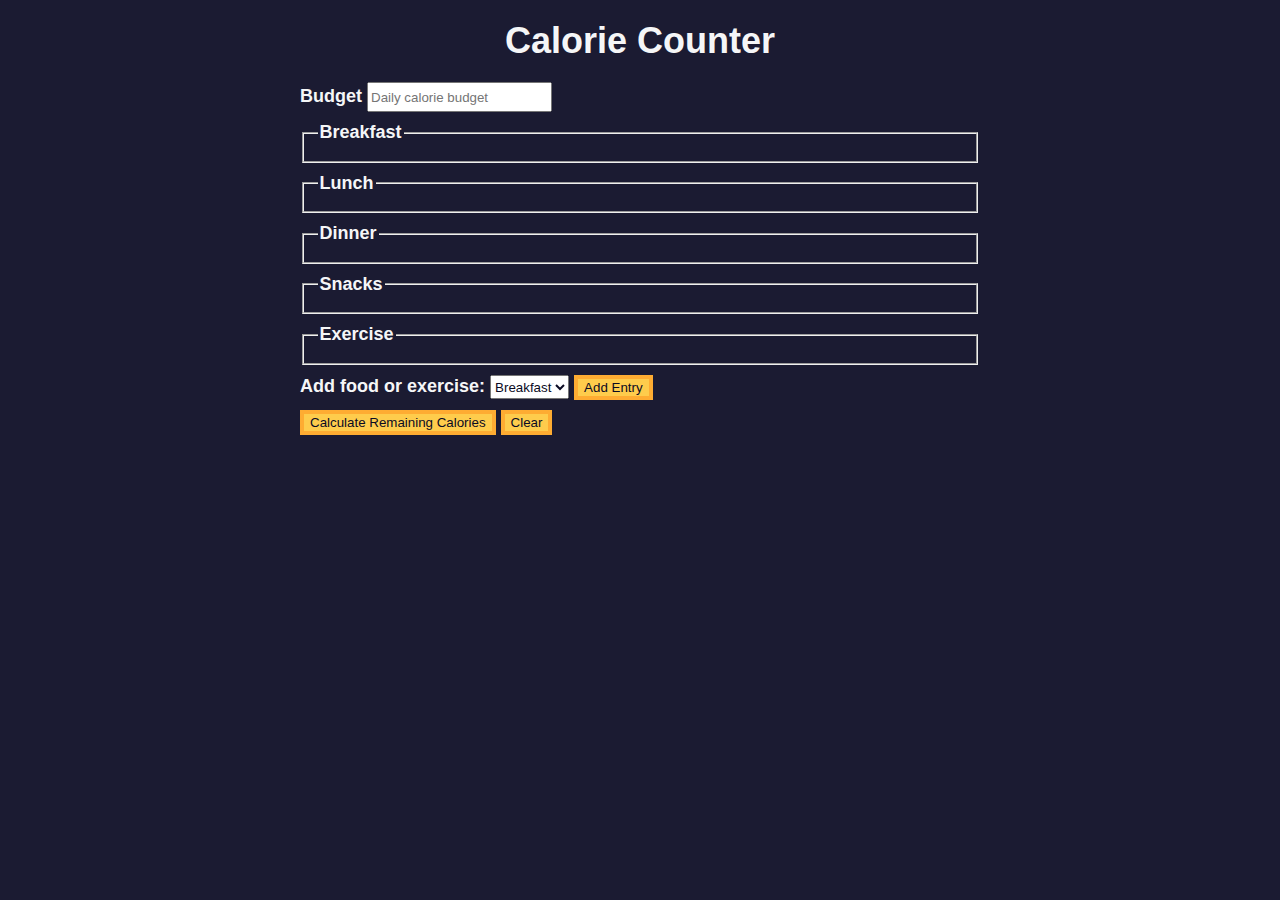
<file: Calorie Counter/index.html>
<!DOCTYPE html>
<html lang="en">

<head>
    <meta charset="UTF-8">
    <meta name="viewport" content="width=device-width, initial-scale=1.0" />
    <link rel="stylesheet" href="css/styles.css" />
    <title>Calorie Counter</title>
</head>

<body>
    <main>
        <h1>Calorie Counter</h1>
        <div class="container">
            <form id="calorie-counter">
                <label for="budget">Budget</label>
                <input type="number" min="0" id="budget" placeholder="Daily calorie budget" required />
                <fieldset id="breakfast">
                    <legend>Breakfast</legend>
                    <div class="input-container">
                    </div>
                </fieldset>
                <fieldset id="lunch">
                    <legend>Lunch</legend>
                    <div class="input-container">
                    </div>
                </fieldset>
                <fieldset id="dinner">
                    <legend>Dinner</legend>
                    <div class="input-container">
                    </div>
                </fieldset>
                <fieldset id="snacks">
                    <legend>Snacks </legend>
                    <div class="input-container">
                    </div>
                </fieldset>
                <fieldset id="exercise">
                    <legend>Exercise</legend>
                    <div class="input-container">
                    </div>
                </fieldset>
                <div class="controls">
                    <span>
                        <label for="entry-dropdown">Add food or exercise:</label>
                        <select name="options" id="entry-dropdown">
                            <option value="breakfast" selected>Breakfast</option>
                            <option value="lunch">Lunch</option>
                            <option value="dinner">Dinner</option>
                            <option value="snacks">Snacks</option>
                            <option value="exercise">Exercise</option>
                        </select>
                        <button type="button" id="add-entry">Add Entry</button>
                    </span>
                </div>
                <div>
                    <button type="submit">Calculate Remaining Calories</button>
                    <button type="button" id="clear">Clear</button>
                </div>
            </form>
            <div id="output" class="output hide">

            </div>
        </div>
    </main>
    <script src="js/script.js"></script>
</body>
</html>
</file>
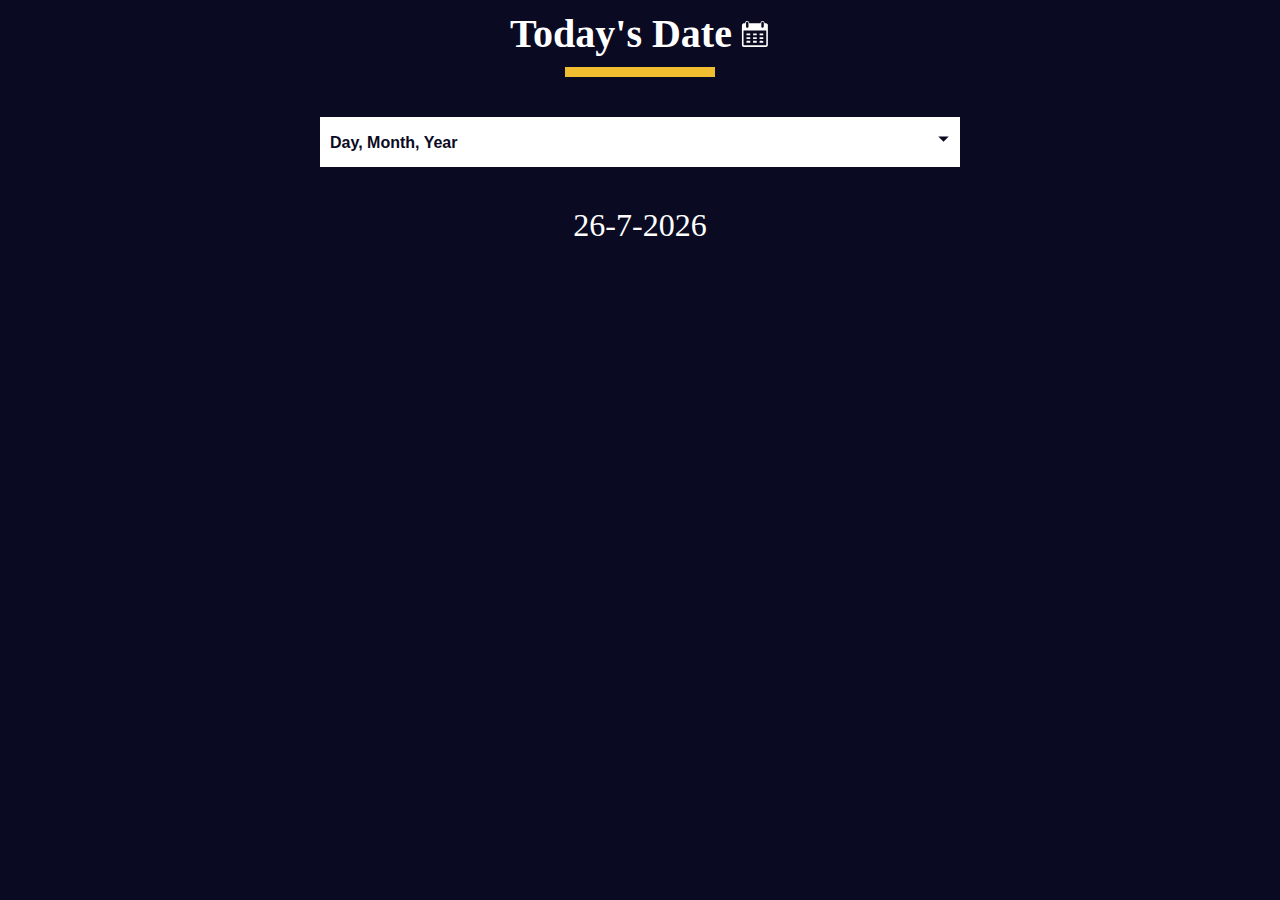
<file: Fecha/index.html>
<!DOCTYPE html>
<html lang="en">
  <head>
    <meta charset="UTF-8" />
    <meta http-equiv="X-UA-Compatible" content="IE=edge" />
    <meta name="viewport" content="width=device-width, initial-scale=1.0" />
    <title>Learn the Date Object by Building a Date Formatter</title>
    <link rel="stylesheet" href="./styles.css" />
  </head>
  <body>
    <main>
      <div class="title-container">
        <h1 class="title">Today's Date</h1>

        <svg
          class="date-svg"
          xmlns="http://www.w3.org/2000/svg"
          version="1.0"
          width="512.000000pt"
          height="512.000000pt"
          viewBox="0 0 512.000000 512.000000"
          preserveAspectRatio="xMidYMid meet"
        >
          <g
            transform="translate(0.000000,512.000000) scale(0.100000,-0.100000)"
            fill="#fff"
            stroke="none"
          >
            <path
              d="M1145 4777 c-71 -24 -120 -54 -164 -102 -59 -64 -83 -124 -89 -216 l-4 -77 -147 -3 c-142 -4 -149 -5 -213 -37 -81 -40 -149 -111 -177 -188 -21 -54 -21 -64 -21 -1789 0 -1725 0 -1735 21 -1789 28 -77 96 -148 177 -188 l67 -33 1950 0 1950 0 67 33 c74 36 133 96 170 170 l23 47 0 1760 0 1760 -23 47 c-37 74 -96 134 -169 170 -63 31 -71 32 -213 36 l-148 4 -4 77 c-8 133 -82 242 -200 297 -54 25 -75 29 -148 29 -94 -1 -151 -20 -220 -75 -75 -59 -130 -181 -130 -287 l0 -43 -954 0 -954 0 -7 74 c-12 137 -89 251 -201 303 -66 30 -179 39 -239 20z m209 -164 c23 -16 52 -49 66 -73 l25 -45 0 -365 0 -365 -28 -47 c-30 -52 -88 -92 -149 -103 -54 -10 -137 17 -175 57 -65 69 -64 60 -61 471 l3 373 27 41 c17 26 45 50 80 68 71 35 151 31 212 -12z m2594 11 c41 -20 59 -37 82 -78 l30 -51 0 -360 c0 -329 -2 -364 -19 -401 -36 -79 -137 -133 -222 -119 -57 10 -125 58 -151 107 -23 42 -23 50 -26 388 -3 377 -1 403 51 465 62 76 162 95 255 49z m537 -2717 l0 -1239 -24 -19 c-23 -19 -67 -19 -1916 -19 -1849 0 -1893 0 -1916 19 l-24 19 -3 1241 -2 1241 1942 -2 1943 -3 0 -1238z"
            />
            <path
              d="M1112 2493 l3 -158 318 -3 317 -2 0 160 0 160 -320 0 -321 0 3 -157z"
            />
            <path
              d="M2230 2490 l0 -160 315 0 315 0 0 160 0 160 -315 0 -315 0 0 -160z"
            />
            <path
              d="M3342 2493 l3 -158 310 0 310 0 3 158 3 157 -316 0 -316 0 3 -157z"
            />
            <path
              d="M1110 1855 l0 -155 320 0 320 0 0 155 0 155 -320 0 -320 0 0 -155z"
            />
            <path
              d="M2230 1855 l0 -155 315 0 315 0 0 155 0 155 -315 0 -315 0 0 -155z"
            />
            <path
              d="M3340 1855 l0 -155 315 0 315 0 0 155 0 155 -315 0 -315 0 0 -155z"
            />
            <path
              d="M1117 1383 c-4 -3 -7 -78 -7 -165 l0 -158 320 0 320 0 0 165 0 165 -313 0 c-173 0 -317 -3 -320 -7z"
            />
            <path
              d="M2230 1225 l0 -165 315 0 315 0 0 165 0 165 -315 0 -315 0 0 -165z"
            />
            <path
              d="M3347 1383 c-4 -3 -7 -78 -7 -165 l0 -158 315 0 315 0 -2 163 -3 162 -306 3 c-168 1 -308 -1 -312 -5z"
            />
          </g>
        </svg>
      </div>
      <div class="divider"></div>

      <div class="dropdown-container">
        <select name="date-options" id="date-options">
          <option value="dd-mm-yyyy">Day, Month, Year</option>
          <option value="yyyy-mm-dd">Year, Month, Day</option>
          <option value="mm-dd-yyyy-h-mm">
            Month, Day, Year, Hours, Minutes
          </option>
          <option value="mm-dd-yyyy-h-mm-ss">
            Month, Day, Year, Hours, Minutes, Seconds
          </option>
        </select>
        <div class="select-icon">
          <svg
            class="icon"
            xmlns="http://www.w3.org/2000/svg"
            width="25"
            height="35"
            viewBox="0 0 24 24"
          >
            <rect x="0" fill="none" width="24" height="24" />

            <g>
              <path d="M7 10l5 5 5-5" />
            </g>
          </svg>
        </div>
      </div>

      <p id="current-date"></p>
    </main>

    <script src="script.js"></script>
  </body>
</html>
</file>
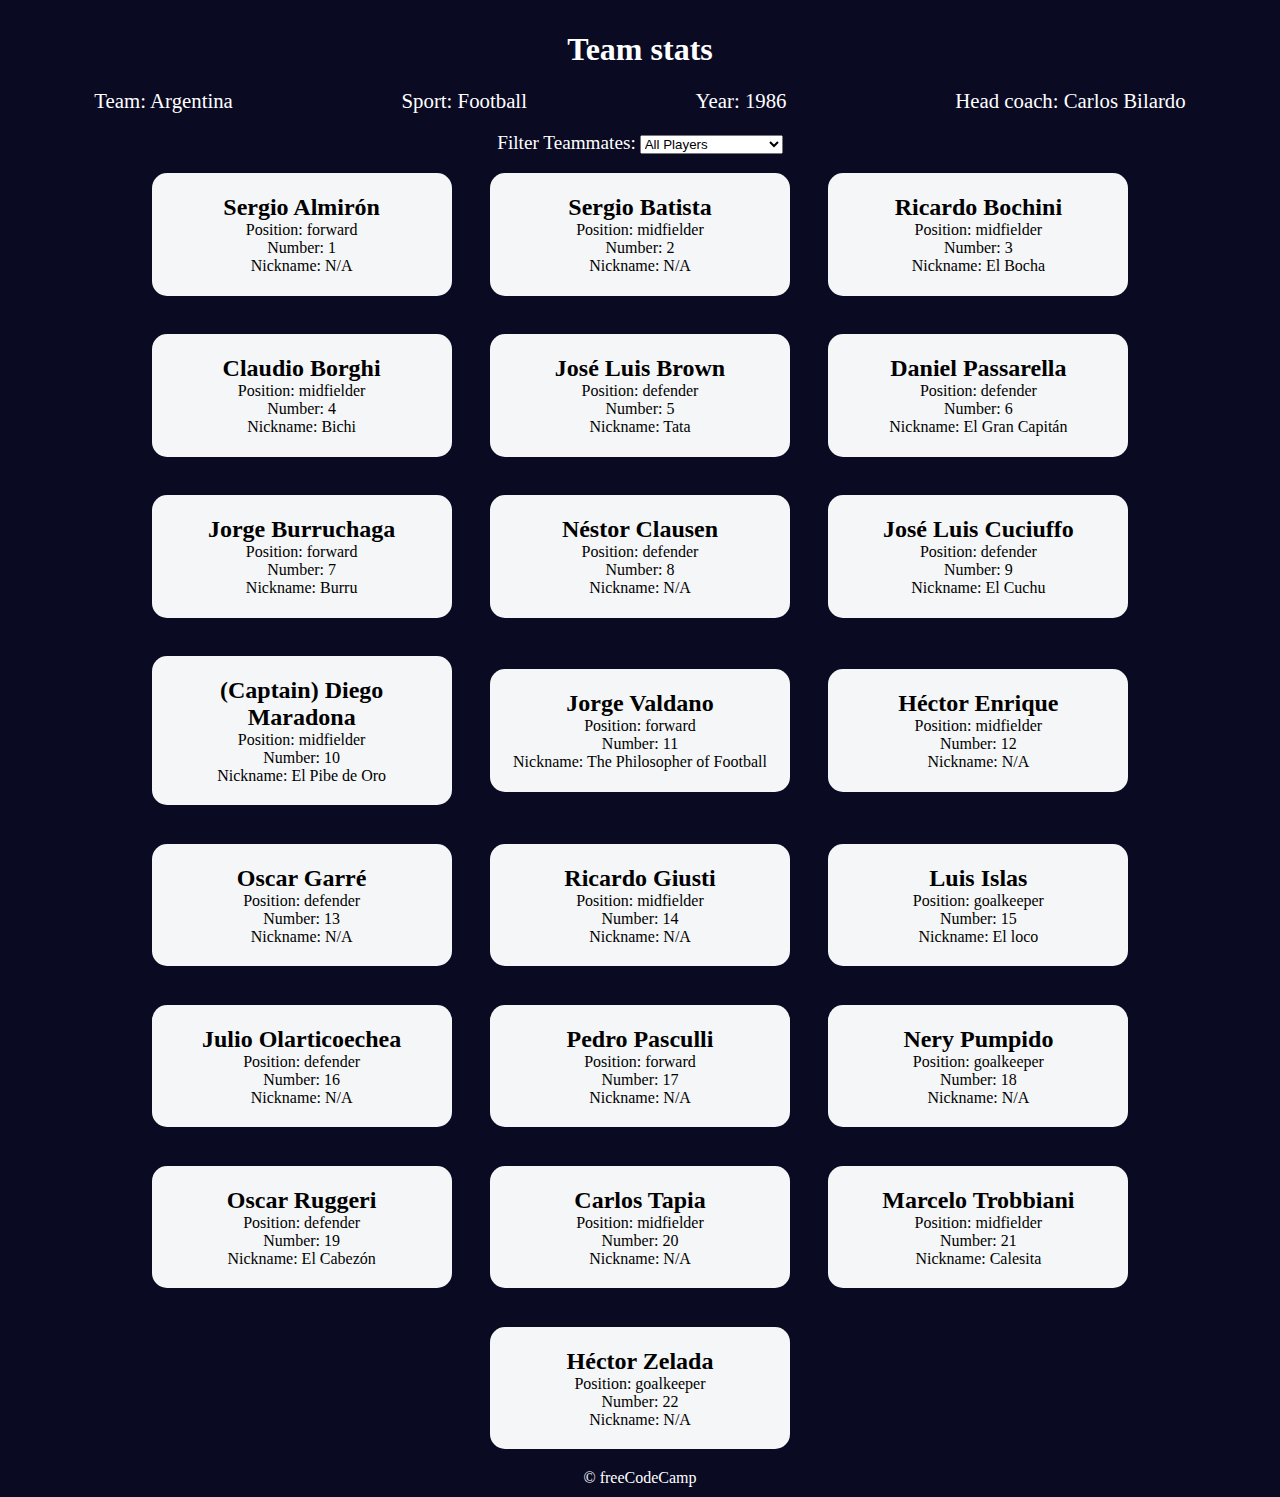
<file: Football team cards/index.html>
<!DOCTYPE html>
<html lang="en">
  <head>
    <meta charset="UTF-8" />
    <meta http-equiv="X-UA-Compatible" content="IE=edge" />
    <meta name="viewport" content="width=device-width, initial-scale=1.0" />
    <title>
      Learn Modern JavaScript methods by building football team cards
    </title>
    <link rel="stylesheet" href="styles.css" />
  </head>
  <body>
    <h1 class="title">Team stats</h1>
    <main>
      <div class="team-stats">
        <p>Team: <span id="team"></span></p>
        <p>Sport: <span id="sport"></span></p>
        <p>Year: <span id="year"></span></p>
        <p>Head coach: <span id="head-coach"></span></p>
      </div>
      <label class="options-label" for="players">Filter Teammates:</label>
      <select name="players" id="players">
        <option value="all">All Players</option>
        <option value="nickname">Nicknames</option>
        <option value="forward">Position Forward</option>
        <option value="midfielder">Position Midfielder</option>
        <option value="defender">Position Defender</option>
        <option value="goalkeeper">Position Goalkeeper</option>
      </select>
      <div class="cards" id="player-cards">
        <div class="player-card">
          <h2>Sergio Almirón</h2>
          <p>Position: forward</p>
          <p>Number: 1</p>
          <p>Nickname: N/A</p>
        </div>
        <div class="player-card">
          <h2>Sergio Batista</h2>
          <p>Position: midfielder</p>
          <p>Number: 2</p>
          <p>Nickname: N/A</p>
        </div>
        <div class="player-card">
          <h2>Ricardo Bochini</h2>
          <p>Position: midfielder</p>
          <p>Number: 3</p>
          <p>Nickname: El Bocha</p>
        </div>
        <div class="player-card">
          <h2>Claudio Borghi</h2>
          <p>Position: midfielder</p>
          <p>Number: 4</p>
          <p>Nickname: Bichi</p>
        </div>
        <div class="player-card">
          <h2>José Luis Brown</h2>
          <p>Position: defender</p>
          <p>Number: 5</p>
          <p>Nickname: Tata</p>
        </div>
        <div class="player-card">
          <h2>Daniel Passarella</h2>
          <p>Position: defender</p>
          <p>Number: 6</p>
          <p>Nickname: El Gran Capitán</p>
        </div>
        <div class="player-card">
          <h2>Jorge Burruchaga</h2>
          <p>Position: forward</p>
          <p>Number: 7</p>
          <p>Nickname: Burru</p>
        </div>
        <div class="player-card">
          <h2>Néstor Clausen</h2>
          <p>Position: defender</p>
          <p>Number: 8</p>
          <p>Nickname: N/A</p>
        </div>
        <div class="player-card">
          <h2>José Luis Cuciuffo</h2>
          <p>Position: defender</p>
          <p>Number: 9</p>
          <p>Nickname: El Cuchu</p>
        </div>
        <div class="player-card">
          <h2>(Captain) Diego Maradona</h2>
          <p>Position: midfielder</p>
          <p>Number: 10</p>
          <p>Nickname: El Pibe de Oro</p>
        </div>
        <div class="player-card">
          <h2>Jorge Valdano</h2>
          <p>Position: forward</p>
          <p>Number: 11</p>
          <p>Nickname: The Philosopher of Football</p>
        </div>
        <div class="player-card">
          <h2>Héctor Enrique</h2>
          <p>Position: midfielder</p>
          <p>Number: 12</p>
          <p>Nickname: N/A</p>
        </div>
        <div class="player-card">
          <h2>Oscar Garré</h2>
          <p>Position: defender</p>
          <p>Number: 13</p>
          <p>Nickname: N/A</p>
        </div>
        <div class="player-card">
          <h2>Ricardo Giusti</h2>
          <p>Position: midfielder</p>
          <p>Number: 14</p>
          <p>Nickname: N/A</p>
        </div>
        <div class="player-card">
          <h2>Luis Islas</h2>
          <p>Position: goalkeeper</p>
          <p>Number: 15</p>
          <p>Nickname: El loco</p>
        </div>
        <div class="player-card">
          <h2>Julio Olarticoechea</h2>
          <p>Position: defender</p>
          <p>Number: 16</p>
          <p>Nickname: N/A</p>
        </div>
        <div class="player-card">
          <h2>Pedro Pasculli</h2>
          <p>Position: forward</p>
          <p>Number: 17</p>
          <p>Nickname: N/A</p>
        </div>
        <div class="player-card">
          <h2>Nery Pumpido</h2>
          <p>Position: goalkeeper</p>
          <p>Number: 18</p>
          <p>Nickname: N/A</p>
        </div>
        <div class="player-card">
          <h2>Oscar Ruggeri</h2>
          <p>Position: defender</p>
          <p>Number: 19</p>
          <p>Nickname: El Cabezón</p>
        </div>
        <div class="player-card">
          <h2>Carlos Tapia</h2>
          <p>Position: midfielder</p>
          <p>Number: 20</p>
          <p>Nickname: N/A</p>
        </div>
        <div class="player-card">
          <h2>Marcelo Trobbiani</h2>
          <p>Position: midfielder</p>
          <p>Number: 21</p>
          <p>Nickname: Calesita</p>
        </div>
        <div class="player-card">
          <h2>Héctor Zelada</h2>
          <p>Position: goalkeeper</p>
          <p>Number: 22</p>
          <p>Nickname: N/A</p>
        </div>
      </div>
    </main>
    <footer>&copy; freeCodeCamp</footer>
    <script src="./script.js"></script>
  </body>
</html>
</file>
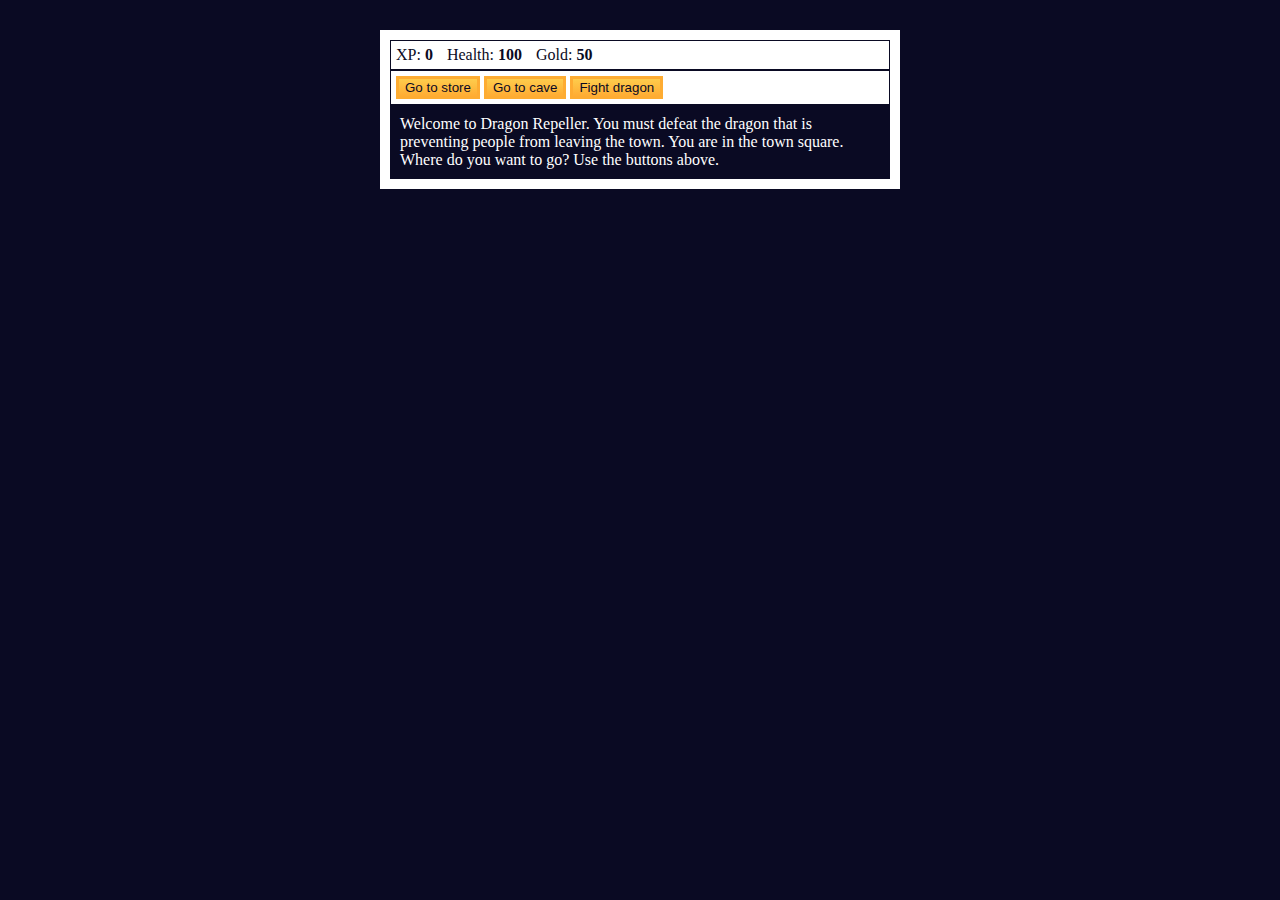
<file: RPG/index.html>
<!DOCTYPE html>
<html lang="en">
    <head>
        <meta charset="utf-8">
        <title>RPG - Dragon Repeller</title>
        <link rel="stylesheet" href="css/style.css">
    </head>
    <body>
        <div id="game">
            <div id="stats">
                <span class="stat">XP: <strong><span id="xpText">0</span></strong></span>
                <span class="stat">Health: <strong><span id="healthText">100</span></strong></span>
                <span class="stat">Gold: <strong><span id="goldText">50</span></strong></span>
            </div>
            <div id="controls">
                <button id="button1">Go to store</button>
                <button id="button2">Go to cave</button>
                <button id="button3">Fight dragon</button>
            </div>
            <div id="monsterStats">
                <span class="stat">Monster Name: <strong><span id="monsterName"></span></strong></span>
                <span class="stat">Health: <strong><span id="monsterHealth"></span></strong></span>
            </div>
            <div id="text">
                Welcome to Dragon Repeller. You must defeat the dragon that is preventing people from leaving the town. You are in the town square. Where do you want to go? Use the buttons above.
            </div>
        </div>
        <script src="src/script.js"></script>
    </body>
</html>
</file>
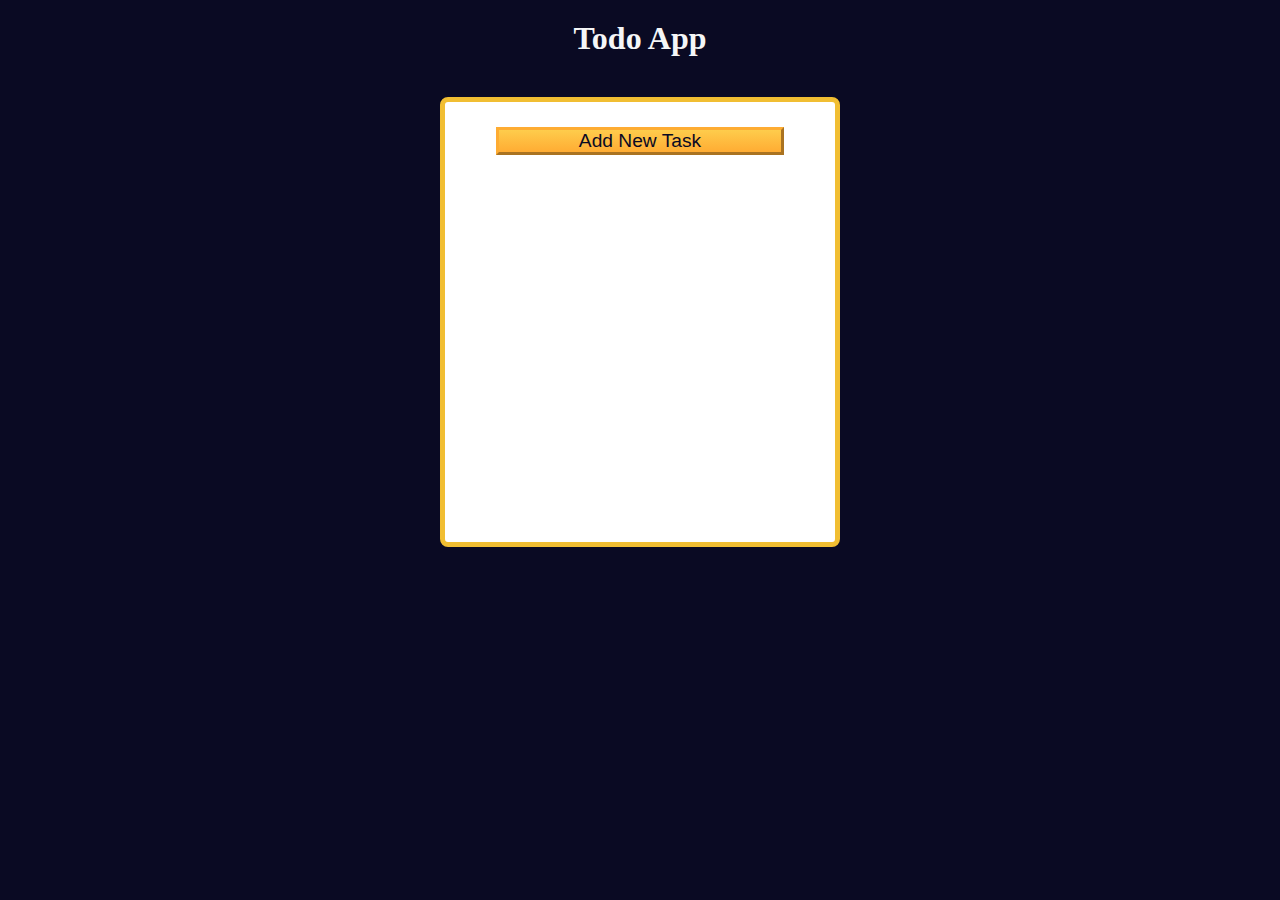
<file: Todo App/index.html>
<!DOCTYPE html>
<html lang="en">

<head>
  <meta charset="UTF-8" />
  <meta http-equiv="X-UA-Compatible" content="IE=edge" />
  <meta name="viewport" content="width=device-width, initial-scale=1.0" />
  <title>Learn localStorage by Building a Todo App</title>
  <link rel="stylesheet" href="styles.css" />
</head>

<body>
  <main>
    <h1>Todo App</h1>
    <div class="todo-app">
      <button id="open-task-form-btn" class="btn large-btn">
        Add New Task
      </button>
      <form class="task-form hidden" id="task-form">
        <div class="task-form-header">
          <button id="close-task-form-btn" class="close-task-form-btn" type="button" aria-label="close">
            <svg class="close-icon" xmlns="http://www.w3.org/2000/svg" viewBox="0 0 48 48" width="48px" height="48px"><path fill="#F44336" d="M21.5 4.5H26.501V43.5H21.5z" transform="rotate(45.001 24 24)" /><path fill="#F44336" d="M21.5 4.5H26.5V43.501H21.5z" transform="rotate(135.008 24 24)" /></svg>
          </button>
        </div>
        <div class="task-form-body">
          <label class="task-form-label" for="title-input">Title</label>
          <input required type="text" class="form-control" id="title-input" value="" />
          <label class="task-form-label" for="date-input">Date</label>
          <input type="date" class="form-control" id="date-input" value="" />
          <label class="task-form-label" for="description-input">Description</label>
          <textarea class="form-control" id="description-input" cols="30" rows="5"></textarea>
        </div>
        <div class="task-form-footer">
          <button id="add-or-update-task-btn" class="btn large-btn" type="submit">
            Add Task
          </button>
        </div>
      </form>
      <dialog id="confirm-close-dialog">
        <form method="dialog">
          <p class="discard-message-text">Discard unsaved changes?</p>
          <div class="confirm-close-dialog-btn-container">
            <button id="cancel-btn" class="btn">
              Cancel
            </button>
            <button id="discard-btn" class="btn">
              Discard
            </button>
          </div>
        </form>
      </dialog>
      <div id="tasks-container"></div>
    </div>
  </main>
  <script src="script.js"></script>
</body>

</html>
</file>
<file: Calorie Counter/css/styles.css>
:root {
    --light-grey: #f5f6f7;
    --dark-blue: #0a0a23;
    --fcc-blue: #1b1b32;
    --light-yellow: #fecc4c;
    --dark-yellow: #feac32;
    --light-pink: #ffadad;
    --dark-red: #850000;
    --light-green: #acd157;
  }

  body {
    font-family: "Lato", Helvetica, Arial, sans-serif;
    font-size: 18px;
    background-color: var(--fcc-blue);
    color: var(--light-grey);
  }

  h1{
    text-align: center;
  }

.container{
    width: 90%;
    max-width: 680px;
}

h1, .container, .output{
    margin: 20px auto;
}

label, legend{
    font-weight: bold;
}

.input-container {
  display: flex;
  flex-direction: column;
}
button {
  cursor: pointer;
  text-decoration: none;
  background-color: var(--light-yellow);
  border: 4px solid var(--dark-yellow);
}

button,
input,
select {
  min-height: 24px;
  color: var(--dark-blue);
}

fieldset,
label,
button,
input,
select {
  margin-bottom: 10px;
}

.output{
  border: 10px solid var(--light-grey);
  padding: 10px;
  text-align: center;
}

.hide{
  display: none;
}

.output span{
  font-weight: bold;
  font-size: 1.2em;
}

.surplus{
  color: var(--light-pink);
}

.deficit{
  color: var(--light-green);
}
</file>
<file: Fecha/styles.css>
*,
*::before,
*::after {
  margin: 0;
  padding: 0;
  box-sizing: border-box;
}

:root {
  --dark-grey: #0a0a23;
  --white: #ffffff;
  --yellow: #f1be32;
}

body {
  color: var(--white);
  background-color: var(--dark-grey);
}

.title-container {
  margin: 10px 0;
  display: flex;
  align-items: center;
  justify-content: center;
  gap: 8px;
}

.title {
  font-size: 2.5rem;
}

.date-svg {
  width: 30px;
  height: 30px;
}

.divider {
  margin: auto;
  width: 150px;
  height: 10px;
  background-color: var(--yellow);
}

.dropdown-container {
  width: 50%;
  margin: 40px auto;
  position: relative;
}

select {
  display: block;
  margin: 20px auto 0;
  width: 100%;
  height: 50px;
  font-size: 100%;
  font-weight: bold;
  cursor: pointer;
  background-color: var(--white);
  border: none;
  color: var(--dark-grey);
  appearance: none;
  padding: 10px;
  padding-right: 38px;
  -webkit-appearance: none;
  -moz-appearance: none;
  transition: color 0.3s ease, background-color 0.3s ease,
    border-bottom-color 0.3s ease;
}

.select-icon {
  position: absolute;
  top: 4px;
  right: 4px;
  width: 30px;
  height: 36px;
  pointer-events: none;
  padding-left: 5px;
  transition: background-color 0.3s ease, border-color 0.3s ease;
}

.select-icon svg.icon {
  transition: fill 0.3s ease;
  fill: var(--dark-grey);
}

#current-date {
  font-size: 2rem;
  text-align: center;
}

@media (max-width: 375px) {
  .title {
    font-size: 2rem;
  }

  .dropdown-container {
    width: 80%;
  }

  .date-svg {
    display: none;
  }
}
</file>
<file: Football team cards/styles.css>
*,
*::before,
*::after {
  box-sizing: border-box;
  margin: 0;
  padding: 0;
}

:root {
  --dark-grey: #0a0a23;
  --light-grey: #f5f6f7;
  --white: #ffffff;
  --black: #000;
}

body {
  background-color: var(--dark-grey);
  text-align: center;
  padding: 10px;
}

.title,
.options-label,
.team-stats,
footer {
  color: var(--white);
}

.title {
  margin: 1.3rem 0;
}

.team-stats {
  display: flex;
  justify-content: space-around;
  flex-wrap: wrap;
  font-size: 1.3rem;
  margin: 1.2rem 0;
}

.options-label {
  font-size: 1.2rem;
}

.cards {
  display: flex;
  flex-wrap: wrap;
  justify-content: center;
  align-items: center;
}

.player-card {
  background-color: var(--light-grey);
  padding: 1.3rem;
  margin: 1.2rem;
  width: 300px;
  border-radius: 15px;
}

@media (max-width: 768px) {
  .team-stats {
    flex-direction: column;
  }
}
</file>
<file: RPG/css/style.css>
body{
    background-color: #0a0a23;
}

#text{
    background-color: #0a0a23;
    color: #ffffff;
    padding: 10px;
}

#game{
    max-width: 500px;
    max-height: 400px;
    background-color: #ffffff;
    color: #ffffff;
    margin-top: 30px;
    margin-bottom: 0px;
    margin-left: auto;
    margin-right: auto;
    padding: 10px;
}

#controls, #stats{
    border: 1px solid #0a0a23;
    color: #0a0a23;
    padding: 5px;
}

#monsterStats{
    display: none;
    border: 1px solid #0a0a23;
    color: #ffffff;
    padding: 5px;
    background: #c70d0d;
}

.stat{
    padding-right: 10px;
}

button{
    cursor: pointer;
    color: #0a0a23;
    background-color: #feac32;
    background-image: linear-gradient(#fecc4c,#ffac33);
    border: 3px solid #feac32;
}
</file>
<file: Todo App/styles.css>
:root {
    --white: #fff;
    --light-grey: #f5f6f7;
    --dark-grey: #0a0a23;
    --yellow: #f1be32;
    --golden-yellow: #feac32;
  }
  
  *,
  *::before,
  *::after {
    margin: 0;
    padding: 0;
    box-sizing: border-box;
  }
  
  body {
    background-color: var(--dark-grey);
  }
  
  main {
    display: flex;
    flex-direction: column;
    justify-content: center;
    align-items: center;
  }
  
  h1 {
    color: var(--light-grey);
    margin: 20px 0 40px 0;
  }
  
  .todo-app {
    background-color: var(--white);
    width: 300px;
    height: 350px;
    border: 5px solid var(--yellow);
    border-radius: 8px;
    padding: 15px;
    position: relative;
    display: flex;
    flex-direction: column;
    gap: 10px;
  }
  
  .btn {
    cursor: pointer;
    width: 100px;
    margin: 10px;
    color: var(--dark-grey);
    background-color: var(--golden-yellow);
    background-image: linear-gradient(#fecc4c, #ffac33);
    border-color: var(--golden-yellow);
    border-width: 3px;
  }
  
  .btn:hover {
    background-image: linear-gradient(#ffcc4c, #f89808);
  }
  
  .large-btn {
    width: 80%;
    font-size: 1.2rem;
    align-self: center;
    justify-self: center;
  }
  
  .close-task-form-btn {
    background: none;
    border: none;
    cursor: pointer;
  }
  
  .close-icon {
    width: 20px;
    height: 20px;
  }
  
  .task-form {
    display: flex;
    position: absolute;
    top: 50%;
    left: 50%;
    transform: translate(-50%, -50%);
    background-color: var(--white);
    border-radius: 5px;
    padding: 15px;
    width: 300px;
    height: 350px;
    flex-direction: column;
    justify-content: space-between;
    overflow: auto;
  }
  
  .task-form-header {
    display: flex;
    justify-content: flex-end;
  }
  
  .task-form-body {
    display: flex;
    flex-direction: column;
    justify-content: space-around;
  }
  
  .task-form-footer {
    display: flex;
    justify-content: center;
  }
  
  .task-form-label,
  #title-input,
  #date-input,
  #description-input {
    display: block;
  }
  
  .task-form-label {
    margin-bottom: 5px;
    font-size: 1.3rem;
    font-weight: bold;
  }
  
  #title-input,
  #date-input,
  #description-input {
    width: 100%;
    margin-bottom: 10px;
    padding: 2px;
  }
  
  #confirm-close-dialog {
    padding: 10px;
    margin: 10px auto;
    border-radius: 15px;
  }
  
  .confirm-close-dialog-btn-container {
    display: flex;
    justify-content: center;
    margin-top: 10px;
  }
  
  .discard-message-text {
    font-weight: bold;
    font-size: 1.5rem;
  }
  
  #tasks-container {
    height: 100%;
    overflow-y: auto;
  }
  
  .task {
    margin: 5px 0;
  }
  
  .hidden {
    display: none;
  }
  
  @media (min-width: 576px) {
    .todo-app,
    .task-form {
      width: 400px;
      height: 450px;
    }
  
    .task-form-label {
      font-size: 1.5rem;
    }
  
    #title-input,
    #date-input {
      height: 2rem;
    }
  
    #title-input,
    #date-input,
    #description-input {
      padding: 5px;
      margin-bottom: 20px;
    }
  }
</file>
